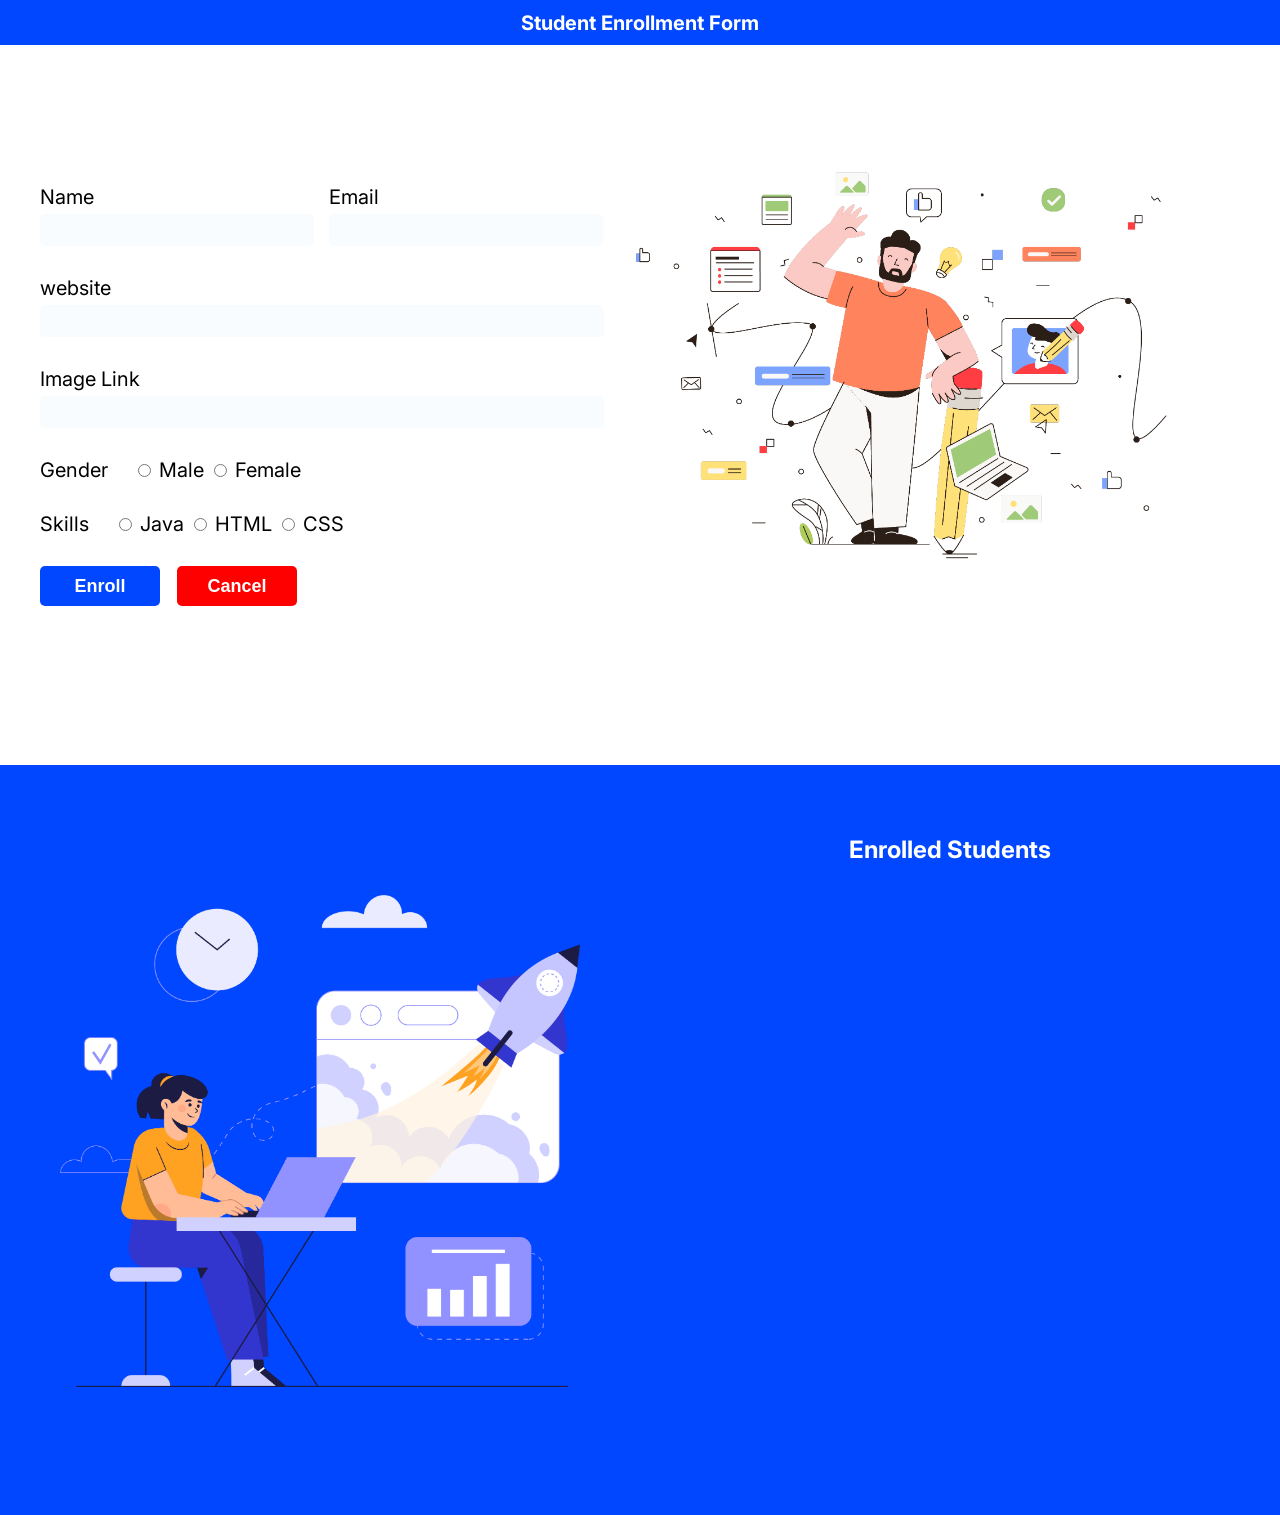
<file: Student enrollment form/index.html>
<!DOCTYPE html>
<html lang="en">
<head>
    <meta charset="UTF-8">
    <meta http-equiv="X-UA-Compatible" content="IE=edge">
    <meta name="viewport" content="width=device-width, initial-scale=1.0">
    <link rel="stylesheet" href="form.css">
    <title>Student Enrollment Form</title>
</head>
<body>
    <header class="header">
        <nav class="navbar">
            <h1>Student Enrollment Form</h1>
        </nav>
    </header>
    <div class="main">
        <form id="student-enrollment-form">
            <div class="name-email">
                <div class="name-box">
                    <div><label for="name">Name</label></div>
                    <input type="text" name="name" id="name">
                </div>
            
                <div class="email-box">
                    <div><label for="email">Email</label></div>
                    <input type="email" name="email" id="email">
                </div>
            </div>

            <div class="website-link">
                <div><label for="website">website</label></div>
                <input type="url" name="website" id="website">
            </div>

            <div class="image-link">
                <div><label for="image">Image Link</label></div>
                <input type="text" name="image" id="image">
            </div>

            <div class="gender">
                <span>Gender</span>
                <input type="radio" id="male" name="choice1" value="male">
                <label for="male">Male</label>

                <input type="radio" id="female" name="choice1" value="female">
                <label for="female">Female</label>

            </div>

            <div class="skill">
                <span>Skills</span>
                <input type="radio" id="java" name="option" value="java">
                <label for="java">Java</label>

                <input type="radio" id="HTML" name="option" value="HTML">
                <label for="HTML">HTML</label>

                <input type="radio" id="CSS" name="option" value="CSS">
                <label for="HTML">CSS</label>

            </div>
            <div class="submit">
                <input type="submit" value="Enroll" id="enroll-btn">
                <input type="submit" value="Cancel" id="cancel-btn">
            </div>
            
        </form>
        <div class="image-container">
            <img src="./assets/Image/student2.png" alt="student" width="720px" height="auto">
        </div>
    </div>
    <section class="enrolled-students-container">
        <div class="image-container2">
            <img src="./assets/Image/student1.png" alt="a student" width="520px" height="auto">
        </div>
        <div class="student-information">
            <h2>Enrolled Students</h2>
            <div class="student-details">
                <!-- <div class="student"> 
                    <div class="details">
                        <div class="student-name">Shiwangi Kumari</div>
                        <div class="student-gender">Female</div>
                        <div class="student-email">sshiwangi770@gmail.com</div>
                        <div class="student-website"><a href="http://github.com/sshiwangi" target="_blank">https://github.com/sshiwangi</a></div>
                        <div class="student-skills">java,css</div>
                    </div>
                    <div class="picture">
                        <img src="https://parade.com/.image/t_share/MTkwNTc1ODc5NDk0MDUwOTQx/life-quotes-dolly.jpg" alt="" class="student-image">
                    </div>
                </div> -->
            </div>
        </div>
        
    </section>
    <script src="form.js"></script>
</body>
</html>
</file>
<file: Student enrollment form/form.css>
@import url('https://fonts.googleapis.com/css2?family=Inter:wght@300;400;500;600;700&display=swap');
body{
    margin: 0;
}
.header{
    background-color: #0147FF;
    margin: 0;
    height: 45px;
    display: flex;
    align-items: center;
    justify-content: center;
}

h1{
    font-size: 20px;
    font-family: 'Inter', sans-serif;
    margin: 0;
    color: white;
}
.main{
    display: flex;
    height: 700px;
    margin-top: 20px;
    margin-left: 40px;
}
.name-email{
    display: flex;
    margin-bottom: 30px;
}
.website-link{
    margin-bottom: 30px;
}
.image-link{
    margin-bottom: 30px;
}
.gender{
    margin-bottom: 30px;
}
.skill{
    margin-bottom: 30px;
}
.name-box{
    margin-right:15px;
}
#name{
    margin-top:5px;
    height: 30px;
    width: 270px;
    border-radius: 5px;
    background-color: #F8FCFF;
    border: transparent;
}
#email{
    margin-top:5px;
    height: 30px;
    width: 270px;
    border-radius: 5px;
    background-color: #F8FCFF;
    border: transparent;
}
#website{
    margin-top:5px;
    height: 30px;
    width: 560px;
    border-radius: 5px;
    background-color: #F8FCFF;
    border: transparent;
}
#image{
    margin-top:5px;
    height: 30px;
    width: 560px;
    border-radius: 5px;
    background-color: #F8FCFF;
    border: transparent;
}
span{
    margin-right:20px;
}
form{
    font-weight:400;
    font-size: 20px;
    font-family: Inter, sans-serif;
    margin-top: 120px;
    /* margin-right: 45px; */
}
#enroll-btn{
    height:40px;
    width: 120px;
    background-color: #0147FF;
    border: transparent;
    border-radius: 5px;
    color: white;
    font-size: 18px;
    font-weight: bolder;
    margin-right: 12px;

}
#cancel-btn{
    height:40px;
    width: 120px;
    background-color: red;
    border: transparent;
    border-radius: 5px;
    color: white;
    font-size: 18px;
    font-weight: bolder;

}
.image-container{
    margin-top: 60px;
}
.enrolled-students-container{
    background-color:#0147FF;
    color: white;
    height: 750px;
    display: flex;
    font-family: Inter,sans-serif;
}
.image-container2{
    margin-top: 130px;
    margin-left: 60px;
    margin-right: 40px;
}
.student-information{
    width: 100%;
    display: flex;
    /* justify-content: center; */
    flex-direction: column;
    align-items: center;
}
h2{
    margin-top: 70px;
}
.student-details{
    color: black;
}
.student{
    display: flex;
    background-color: white;
    width: 450px;
    height: 164px;
    border-radius: 5px;
    margin-bottom: 15px;
}
.details{
    display: flex;
    flex-direction: column;
    justify-content: center;
}
.student-name{
    margin-left: 15px;
}
.student-gender{
    margin-left: 15px;
}
.student-email{
    margin-left: 15px;
}
.student-website{
    margin-left: 15px;
}
.student-skills{
    margin-left: 15px;
}
.picture{
    display: flex;
    justify-content: center;
    align-items: center;
    margin-left: 60px;
}
.student-image{
    width: 150px;
    height: 150px;
    background-image: url();
}

@media (min-width: 600px) and (max-width: 768px){
    .main{
        margin-top: 0px;
        margin-left: 0px;
        justify-content: center;
    }
    form{
        margin-right:0px;
    }
    .image-container{
        display: none;
    }
    .image-container2{
        display: none;
    }
}

@media (max-width:500px){
    #name{
        width: 150px;
    }
    #email{
        width: 150px;
    }
    #website{
        width: 320px;
    }
    #image{
        width: 320px;
    }
    .student{
        width: 320px;
    }
    .details{
        width: 180px;
        font-size: 12px;
    }
    .picture{
        margin-left: 30px;
    }
    .student-image {
        width:100px;
        height: 100px;
    }
    .main{
        margin-top: 0px;
        margin-left: 0px;
        justify-content: center;
    }
    form{
        margin-right:0px;
    }
    .image-container{
        display: none;
    }
    .image-container2{
        display: none;
    }
}

@media (min-width: 500px) and (max-width: 600px){
    #name{
        width: 180px;
    }
    #email{
        width: 180px;
    }
    #website{
        width: 380px;
    }
    #image{
        width: 380px;
    }
    .student{
        width: 380px;
    }
    .details{
        width: 230px;
        font-size: 12px;
    }
    .picture{
        margin-left: 30px;
    }
    .student-image {
        width:100px;
        height: 100px;
    }
    .main{
        margin-top: 0px;
        margin-left: 0px;
        justify-content: center;
    }
    form{
        margin-right:0px;
    }
    .image-container{
        display: none;
    }
    .image-container2{
        display: none;
    }
}

@media (min-width: 768px) and (max-width: 992px){
    
    .main{
        justify-content: center;
        margin-left: 0px;
    }
    .image-container img{
        display: none;
    }
    .image-container2{
        display: none;
        margin-left: 0px;
        margin-right: 0px;
    }
}
@media (min-width: 992px) and (max-width: 1200px){
    .main{
        margin-left: 50px;
    }
    #name{
        width: 180px;
    }
    #email{
        width: 180px;
    }
    #website{
        width: 380px;
    }
    #image{
        width: 380px;
    } 
    .image-container img{
        width: 520px;
        /* margin-top: 100px; */
    }
    .image-container2 img{
        width: 380px;
    }

}
 @media (min-width: 1200px){
    /*.main{
        margin-left: 40px;
    }
    form{
        margin-right: 0px;
    }
    */
    .image-container img{
        width: 580px;
    }
}
</file>
